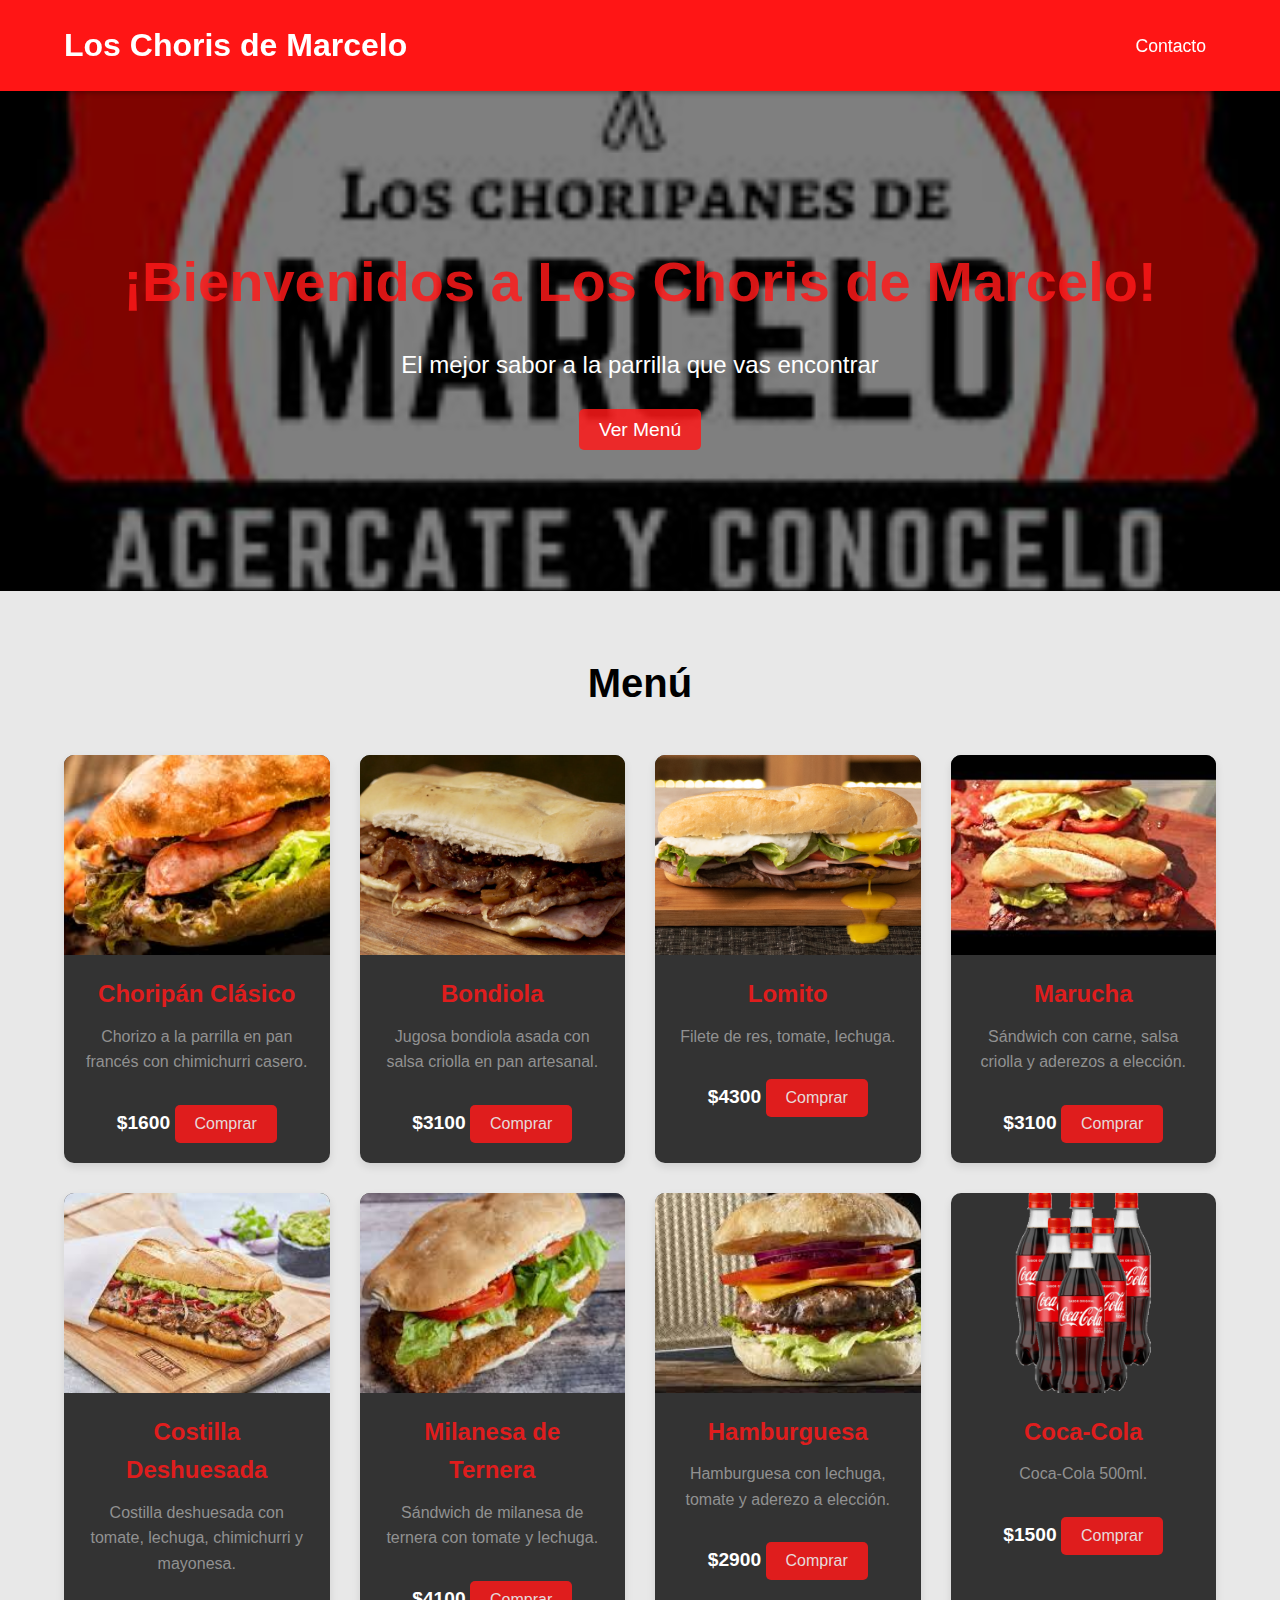
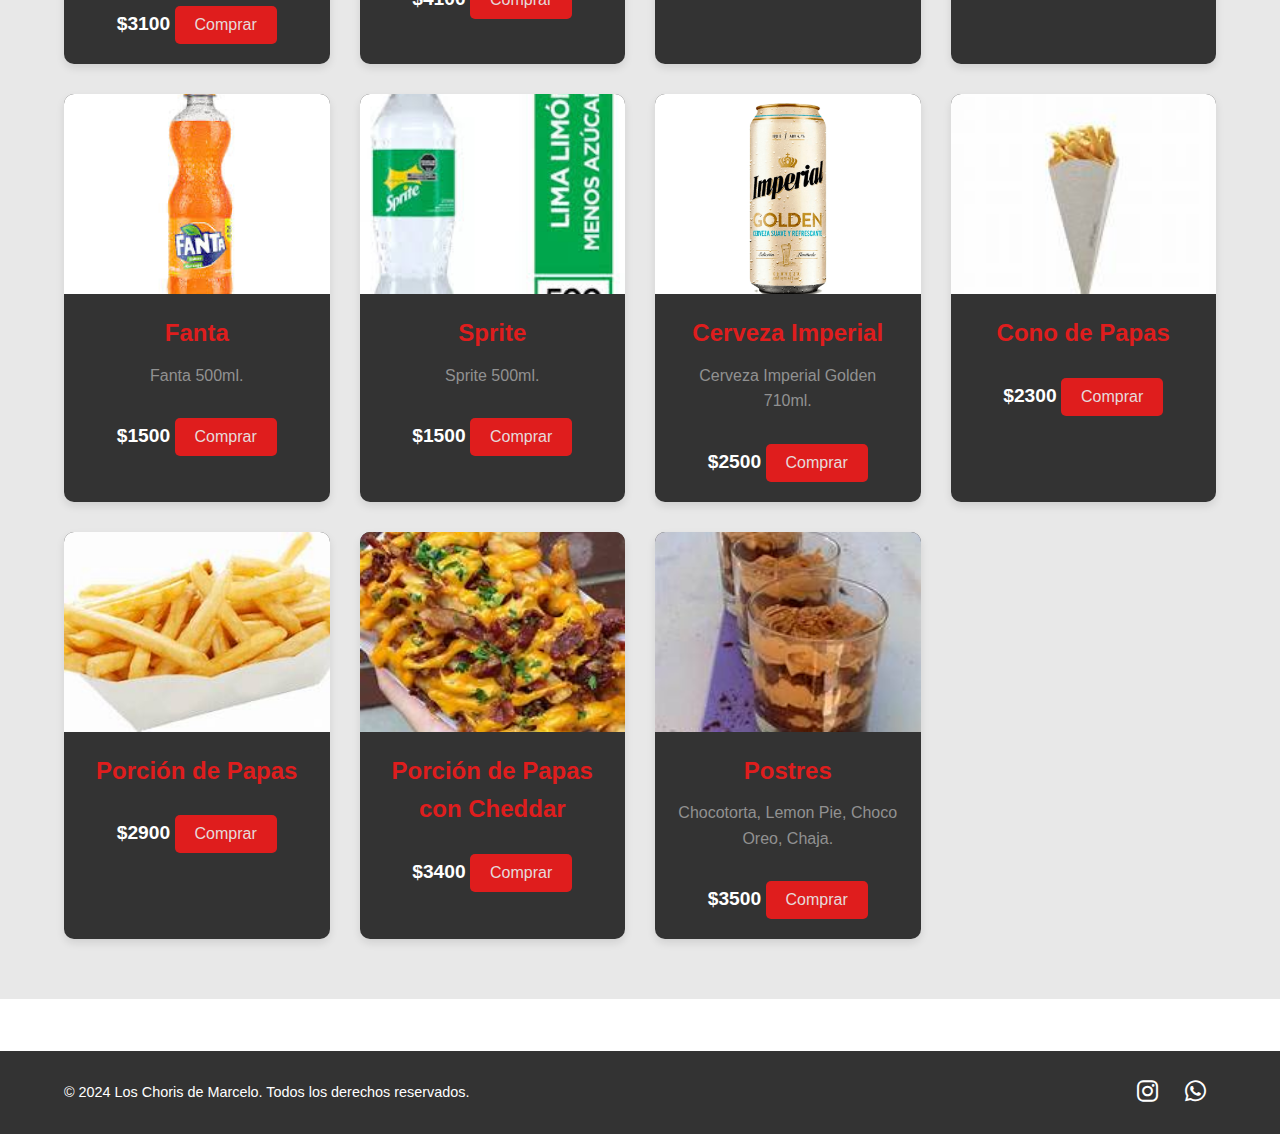
<file: index.html>
<!DOCTYPE html>
<html lang="es">
<head>
    <meta charset="UTF-8">
    <meta name="viewport" content="width=device-width, initial-scale=1.0">
    <title>Los Choris de Marcelo</title>
    <link rel="stylesheet" href="styles.css">
    <link rel="stylesheet" href="https://cdnjs.cloudflare.com/ajax/libs/font-awesome/6.0.0-beta3/css/all.min.css">
</head>
<body>

    <!-- Header -->
    <header>
        <div class="container nav-container">
            <a href="index.html" class="logo">
                Los Choris de Marcelo
            </a> 
            <nav>
                <ul>
                    <li><a href="https://wa.me/1234567890" target="_blank" title="Contáctanos en WhatsApp">Contacto</a></li>
                </ul>
            </nav>
        </div>
    </header>

    <!-- Banner -->
    <section class="banner" id="inicio">
        <div class="banner-content">
            <h1>¡Bienvenidos a Los Choris de Marcelo!</h1>
            <p>El mejor sabor a la parrilla que vas encontrar</p>
            <a href="#menu">Ver Menú</a>
        </div>
    </section>

    <!-- Menú -->
    <section id="menu">
        <div class="container">
            <h2> Menú</h2>
            <div class="menu-items">
                <!-- Sándwiches -->
                <div class="menu-item" data-category="sanduiches">
                    <img src="choripan.jpg" alt="Choripán Clásico">
                    <div class="info">
                        <h3>Choripán Clásico</h3>
                        <p>Chorizo a la parrilla en pan francés con chimichurri casero.</p>
                        <span>$1600</span>
                        <button class="comprar-btn">Comprar</button>
                    </div>
                </div>
                <div class="menu-item" data-category="sanduiches">
                    <img src="bondiola.jpg" alt="Sándwich de Bondiola">
                    <div class="info">
                        <h3>Bondiola</h3>
                        <p>Jugosa bondiola asada con salsa criolla en pan artesanal.</p>
                        <span>$3100</span>
                        <button class="comprar-btn">Comprar</button>
                    </div>
                </div>
                <div class="menu-item" data-category="sanduiches">
                    <img src="lomito.jpg" alt="Lomito Completo">
                    <div class="info">
                        <h3>Lomito</h3>
                        <p>Filete de res, tomate, lechuga.</p>
                        <span>$4300</span>
                        <button class="comprar-btn">Comprar</button>
                    </div>
                </div>
                <div class="menu-item" data-category="sanduiches">
                    <img src="marucha (1).jpg" alt="Marucha">
                    <div class="info">
                        <h3>Marucha</h3>
                        <p>Sándwich con carne, salsa criolla y aderezos a elección.</p>
                        <span>$3100</span>
                        <button class="comprar-btn">Comprar</button>
                    </div>
                </div>
                <div class="menu-item" data-category="sanduiches">
                    <img src="costilla.jpg" alt="Costilla deshuesada">
                    <div class="info">
                        <h3>Costilla Deshuesada</h3>
                        <p>Costilla deshuesada con tomate, lechuga, chimichurri y mayonesa.</p>
                        <span>$3100</span>
                        <button class="comprar-btn">Comprar</button>
                    </div>
                </div>
                <div class="menu-item" data-category="sanduiches">
                    <img src="milanesa.jpg" alt="Milanesa de ternera">
                    <div class="info">
                        <h3>Milanesa de Ternera</h3>
                        <p>Sándwich de milanesa de ternera con tomate y lechuga.</p>
                        <span>$4100</span>
                        <button class="comprar-btn">Comprar</button>
                    </div>
                </div>
                <div class="menu-item" data-category="sanduiches">
                    <img src="hamburguesa.jpg" alt="Hamburguesa">
                    <div class="info">
                        <h3>Hamburguesa</h3>
                        <p>Hamburguesa con lechuga, tomate y aderezo a elección.</p>
                        <span>$2900</span>
                        <button class="comprar-btn">Comprar</button>
                    </div>
                </div>

                <!-- Bebidas -->
                <div class="menu-item" data-category="bebidas">
                    <img src="coca500.jpg" alt="Coca-Cola 500ml">
                    <div class="info">
                        <h3>Coca-Cola</h3>
                        <p>Coca-Cola 500ml.</p>
                        <span>$1500</span>
                        <button class="comprar-btn">Comprar</button>
                    </div>
                </div>
                <div class="menu-item" data-category="bebidas">
                    <img src="fanta.jpg" alt="Fanta 500ml">
                    <div class="info">
                        <h3>Fanta</h3>
                        <p>Fanta 500ml.</p>
                        <span>$1500</span>
                        <button class="comprar-btn">Comprar</button>
                    </div>
                </div>
                <div class="menu-item" data-category="bebidas">
                    <img src="sprite.jpg" alt="Sprite 500ml">
                    <div class="info">
                        <h3>Sprite</h3>
                        <p>Sprite 500ml.</p>
                        <span>$1500</span>
                        <button class="comprar-btn">Comprar</button>
                    </div>
                </div>
                <div class="menu-item" data-category="bebidas">
                    <img src="imperial.jpg" alt="Cerveza Imperial">
                    <div class="info">
                        <h3>Cerveza Imperial</h3>
                        <p>Cerveza Imperial Golden 710ml.</p>
                        <span>$2500</span>
                        <button class="comprar-btn">Comprar</button>
                    </div>
                </div>

                <!-- Papas -->
                <div class="menu-item" data-category="papas">
                    <img src="conopapas.jpeg" alt="Cono de Papas">
                    <div class="info">
                        <h3>Cono de Papas</h3>
                        <span>$2300</span>
                        <button class="comprar-btn">Comprar</button>
                    </div>
                </div>
                <div class="menu-item" data-category="papas">
                    <img src="papas.jpeg" alt="Porción de Papas">
                    <div class="info">
                        <h3>Porción de Papas</h3>
                        <span>$2900</span>
                        <button class="comprar-btn">Comprar</button>
                    </div>
                </div>
                <div class="menu-item" data-category="papas">
                    <img src="Papas con Cheddar.jpeg" alt="Papas con Cheddar">
                    <div class="info">
                        <h3>Porción de Papas con Cheddar</h3>
                        <span>$3400</span>
                        <button class="comprar-btn">Comprar</button>
                    </div>
                </div>

                <!-- Postre -->
                <div class="menu-item" data-category="postres">
                    <img src="postre.jpeg" alt="Postres">
                    <div class="info">
                        <h3>Postres</h3>
                        <p>Chocotorta, Lemon Pie, Choco Oreo, Chaja.</p>
                        <span>$3500</span>
                        <button class="comprar-btn">Comprar</button>
                    </div>
                </div>
                
            </div>
        </div>
    </section>
    <br>
    <br>
    <!-- Footer -->
 <footer>
    <div class="container footer-content">
        <div style="text-align: center;">
            <p>&copy; 2024 Los Choris de Marcelo. Todos los derechos reservados.</p>
        </div>
        
        <div class="social-media">
          
            <a href="https://www.instagram.com/loschoripanesdemarcelo/" target="_blank" title="Síguenos en Instagram">
                <i class="fab fa-instagram"></i>
            </a>
            <a href="https://wa.me/1234567890" target="_blank" title="Contáctanos en WhatsApp">
                <i class="fab fa-whatsapp"></i>
            </a>
           
        </div>
    </div>
</footer>

    <!-- Carrito flotante -->
    <div id="carrito-flotante" class="carrito-flotante">
        <h2><i class="fas fa-shopping-cart"></i> Carrito de Compras</h2>
        <div id="carrito-items"></div>
        <div id="carrito-total">Total: $0.00</div>
        <button id="vaciar-carrito" class="btn-cerrar">Vaciar Carrito</button>
        <a href="indexpedido.html">
            <button class="btn-finalizar">Finalizar Compra</button>
        </a>
        <button id="cerrar-carrito" class="btn-cerrar">Cerrar</button>
    </div>

    <script src="scripts.js"></script>
</body>
</html>
</file>
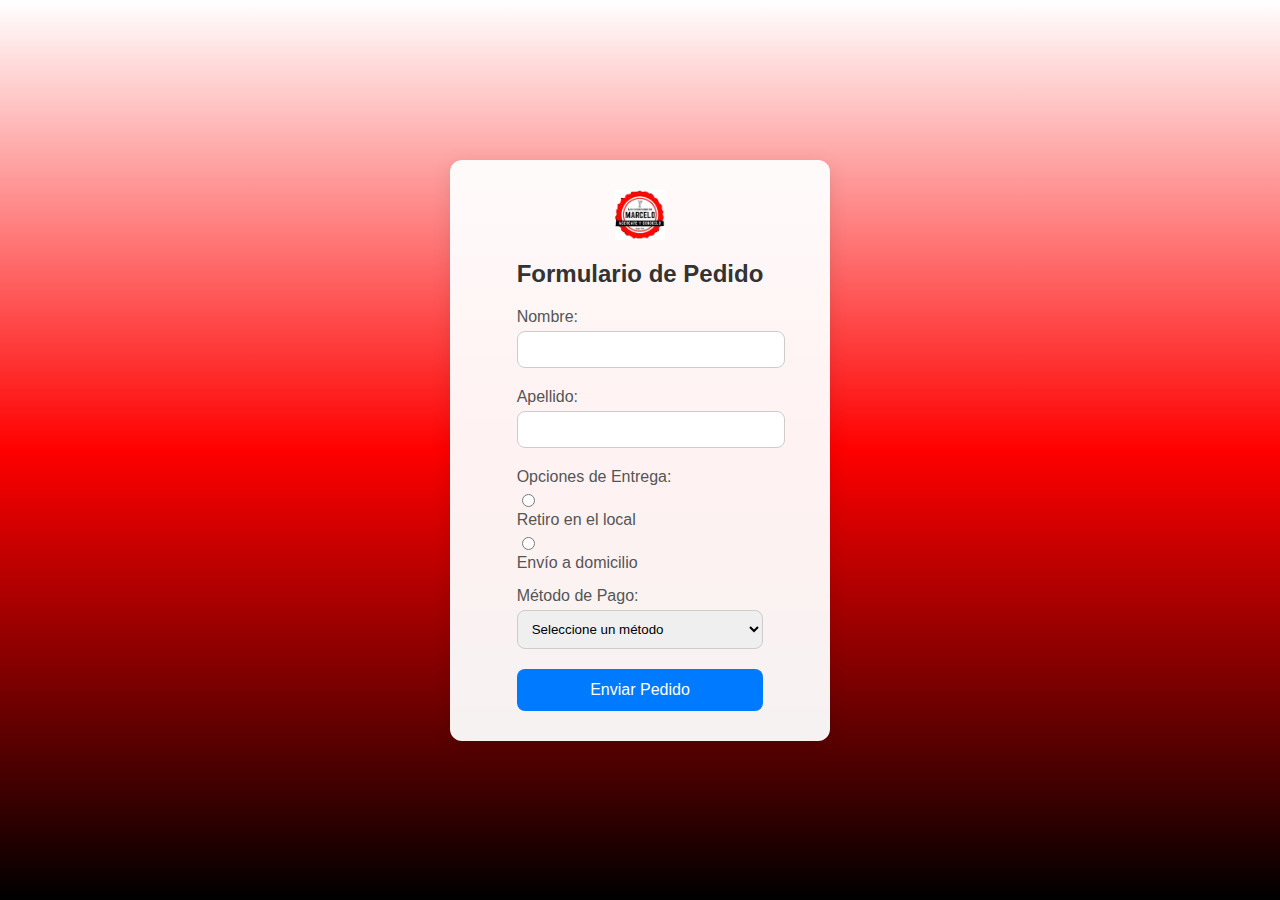
<file: bdd index.html>
<!DOCTYPE html>
<html lang="es">
<head>
    <meta charset="UTF-8">
    <meta name="viewport" content="width=device-width, initial-scale=1.0">
    <title>Formulario de Pedido</title>
    <style>
       body {
            font-family: 'Segoe UI', Tahoma, Geneva, Verdana, sans-serif;
            background: linear-gradient(rgb(255, 255, 255), red, black);
            display: flex;
            justify-content: center;
            align-items: center;
            height: 100vh;
            margin: 0;
            color: #333;
            position: relative;
        }
        .container {
            background: rgba(255, 255, 255, 0.95);
            padding: 30px;
            border-radius: 12px;
            box-shadow: 0 4px 20px rgba(0, 0, 0, 0.1);
            width: 320px;
            display: flex; /* Flexbox para centrar el contenido */
            flex-direction: column; /* Apilar elementos verticalmente */
            align-items: center; /* Centrar horizontalmente */
        }


        h2 {
            text-align: center;
            color: #333;
            margin-bottom: 20px;
        }


        .form-group {
            margin-bottom: 20px;
            width: 100%; /* Asegura que los grupos de formulario ocupen el 100% del ancho */
        }


        label {
            display: block;
            margin-bottom: 5px;
            color: #555;
        }


        input[type="text"],
        select {
            width: 100%;
            padding: 10px;
            border: 1px solid #ccc;
            border-radius: 8px;
            transition: border-color 0.3s;
        }


        input[type="text"]:focus,
        select:focus {
            border-color: #007BFF;
            outline: none;
        }


        input[type="radio"] {
            margin-right: 5px;
        }


        .btn-submit {
            display: block;
            width: 100%;
            padding: 12px;
            background-color: #007BFF;
            color: white;
            border: none;
            border-radius: 8px;
            cursor: pointer;
            font-size: 16px;
            transition: background-color 0.3s;
        }


        .btn-submit:hover {
            background-color: #0056b3;
        }


        .delivery-options {
            margin: 15px 0;
        }


        #addressContainer {
            display: none;
        }


        .logo {
            display: block; /* Hacer que el logo ocupe toda la línea */
            margin: 0 auto 20px; /* Centrar el logo y margen inferior */
            width: 50px; /* Ancho del logo */
        }


        @media (max-width: 400px) {
            .container {
                width: 90%;
            }
        }
    </style>
</head>
<body>
   
    <div class="container">
        <form id="orderForm" action="ver_pedidos.php" method="POST">
            <img src="images.jpg" alt="Logo" class="logo"> <!-- Logo dentro del formulario -->
            <h2>Formulario de Pedido</h2>
            <div class="form-group">
                <label for="firstName">Nombre:</label>
                <input type="text" id="firstName" name="firstName" required>
            </div>
            <div class="form-group">
                <label for="lastName">Apellido:</label>
                <input type="text" id="lastName" name="lastName" required>
            </div>


            <div class="form-group delivery-options">
                <label>Opciones de Entrega:</label>
                <div>
                    <input type="radio" id="pickUp" name="deliveryOption" value="pickUp">
                    <label for="pickUp">Retiro en el local</label>
                </div>
                <div>
                    <input type="radio" id="delivery" name="deliveryOption" value="delivery">
                    <label for="delivery">Envío a domicilio</label>
                </div>
            </div>
            <div id="addressContainer" class="form-group">
                <label for="address">Ingrese su dirección:</label>
                <input type="text" id="address" name="address" placeholder="Dirección de envío">
            </div>


            <div class="form-group">
                <label for="paymentMethod">Método de Pago:</label>
                <select id="paymentMethod" name="paymentMethod" required>
                    <option value="">Seleccione un método</option>
                    <option value="cash">Efectivo</option>
                    <option value="debitCard">Tarjeta de Débito</option>
                    <option value="mercadoPago">Mercado Pago</option>
                </select>
            </div>


            <button type="submit" class="btn-submit">Enviar Pedido</button>
        </form>
    </div>


    <script>
        document.getElementById('orderForm').addEventListener('change', function (event) {
            if (event.target.name === 'deliveryOption') {
                const addressContainer = document.getElementById('addressContainer');
                if (event.target.value === 'delivery') {
                    addressContainer.style.display = 'block';
                } else {
                    addressContainer.style.display = 'none';
                }
            }
        });
    </script>
</body>
</html>
</file>
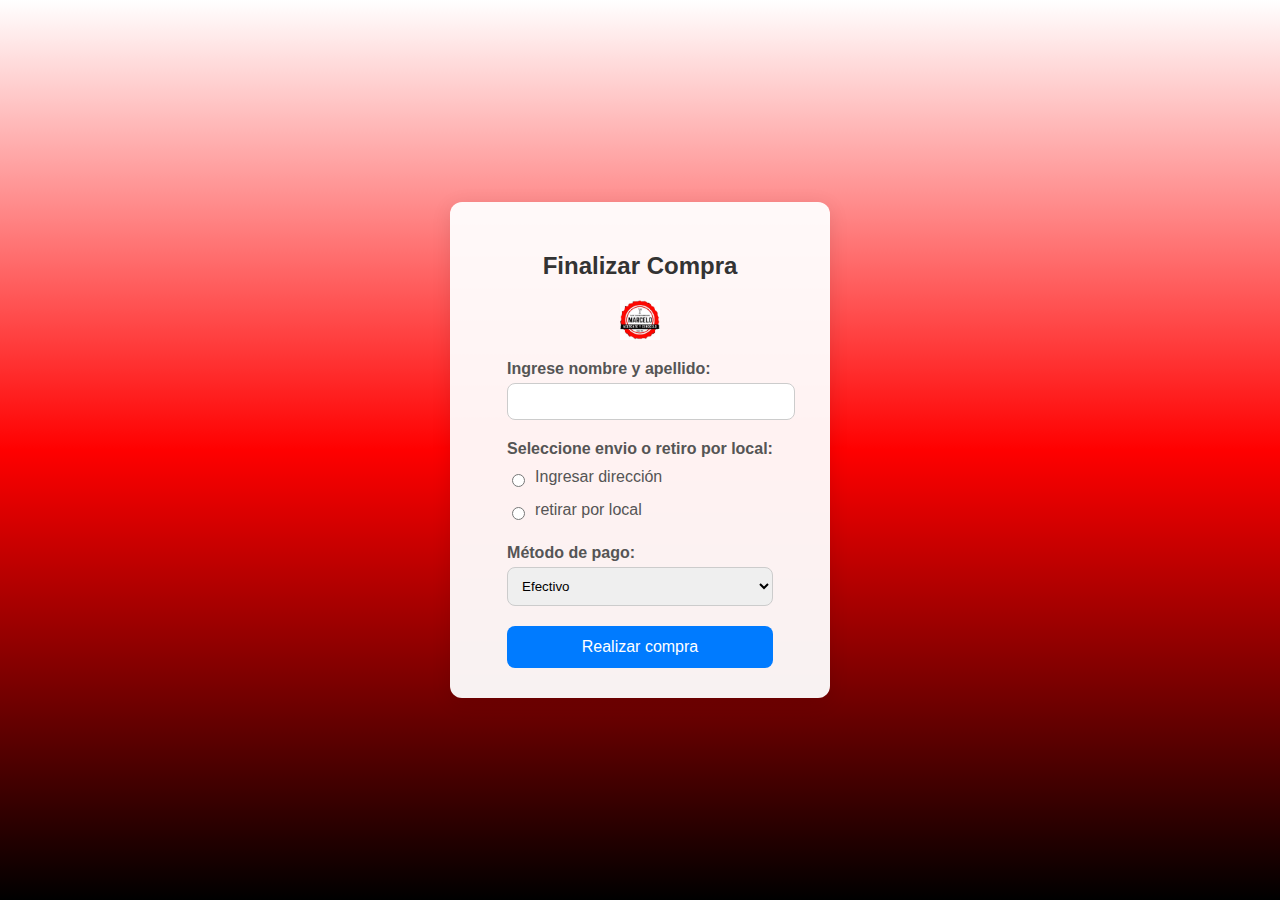
<file: INDEXPEDIDO.HTML>
<!DOCTYPE html>
<html lang="es">
<head>
    <meta charset="UTF-8">
    <meta name="viewport" content="width=device-width, initial-scale=1.0">
    <title>Finalizar Compra</title>
    <style>
       body {
            font-family: 'Segoe UI', Tahoma, Geneva, Verdana, sans-serif;
            background: linear-gradient(rgb(255, 255, 255), red, black);
            display: flex;
            justify-content: center;
            align-items: center;
            height: 100vh;
            margin: 0;
            color: #333;
            position: relative;
        }
        .container {
            background: rgba(255, 255, 255, 0.95);
            padding: 30px;
            border-radius: 12px;
            box-shadow: 0 4px 20px rgba(0, 0, 0, 0.1);
            width: 320px;
            display: flex; 
            flex-direction: column; 
            align-items: center; 
        }
        h2 {
            text-align: center;
            color: #333;
            margin-bottom: 20px;
        }
        .logo {
            max-width: 40px; /* Ajusta el tamaño de la imagen */
            margin-bottom: 20px; /* Espaciado inferior */
        }
        .form-group {
            margin-bottom: 20px;
            width: 100%; 
        }
        label {
            display: block;
            margin-bottom: 5px;
            color: #555;
        }
        input[type="text"],
        select {
            width: 100%;
            padding: 10px;
            border: 1px solid #ccc;
            border-radius: 8px;
            transition: border-color 0.3s;
        }
        input[type="text"]:focus,
        select:focus {
            border-color: #007BFF;
            outline: none;
        }
        .btn-submit {
            display: block;
            width: 100%;
            padding: 12px;
            background-color: #007BFF;
            color: white;
            border: none;
            border-radius: 8px;
            cursor: pointer;
            font-size: 16px;
            transition: background-color 0.3s;
        }
        .btn-submit:hover {
            background-color: #0056b3;
        }
        .option-container {
            display: flex;
            align-items: center;
            margin-top: 10px;
        }
        .radio-input {
            margin-right: 10px;
            cursor: pointer;
        }
        .direccion-input {
            display: none; /* Oculto por defecto */
            margin-top: 10px;
        }
        @media (max-width: 400px) {
            .container {
                width: 90%;
            }
        }
    </style>
</head>
<body>
    <div class="container">
        <h2>Finalizar Compra</h2>
        <img src="images.jpg" alt="Logo" class="logo"> <!-- Logo dentro del formulario -->
        <form action="pedidos.php" method="post" id="compra-form">
            <div class="form-group">
                <label for="nombre"><strong>Ingrese nombre y apellido:</strong></label>
                <input type="text" id="nombre" name="nombre" required>
            </div>
            <div class="form-group" id="direccion-local-group">
                <label><strong>Seleccione envio o retiro por local:</strong></label>
                <div class="option-container">
                    <input type="radio" id="direccion-radio" name="direccion-local" class="radio-input" onclick="toggleDireccion(true)">
                    <label for="direccion-radio">Ingresar dirección</label>
                </div>
                <div class="option-container">
                    <input type="radio" id="local-radio" name="direccion-local" class="radio-input" onclick="toggleDireccion(false)">
                    <label for="local-radio">retirar por local</label>
                </div>
            </div>
            <div class="direccion-input" id="direccion-container">
                <input type="text" id="direccion" name="direccion" placeholder="Ingrese su dirección">
            </div>
            <div class="form-group">
                <label for="pago"><strong>Método de pago:</strong></label>
                <select id="pago" name="pago" required>
                    <option value="Efectivo">Efectivo</option>
                    <option value="Transferencia">Transferencia</option>
                    <option value="Tarjeta">Tarjeta</option>
                </select>
            </div>
            <button type="submit" class="btn-submit">Realizar compra</button>
        </form>
    </div>

    <script>
        function toggleDireccion(isDireccion) {
            const direccionContainer = document.getElementById('direccion-container');
            if (isDireccion) {
                direccionContainer.style.display = 'block'; // Muestra el campo de dirección
                document.getElementById('direccion').focus(); // Enfoca el campo de dirección
            } else {
                direccionContainer.style.display = 'none'; // Oculta el campo de dirección
            }
        }
    </script>
</body>
</html>
</file>
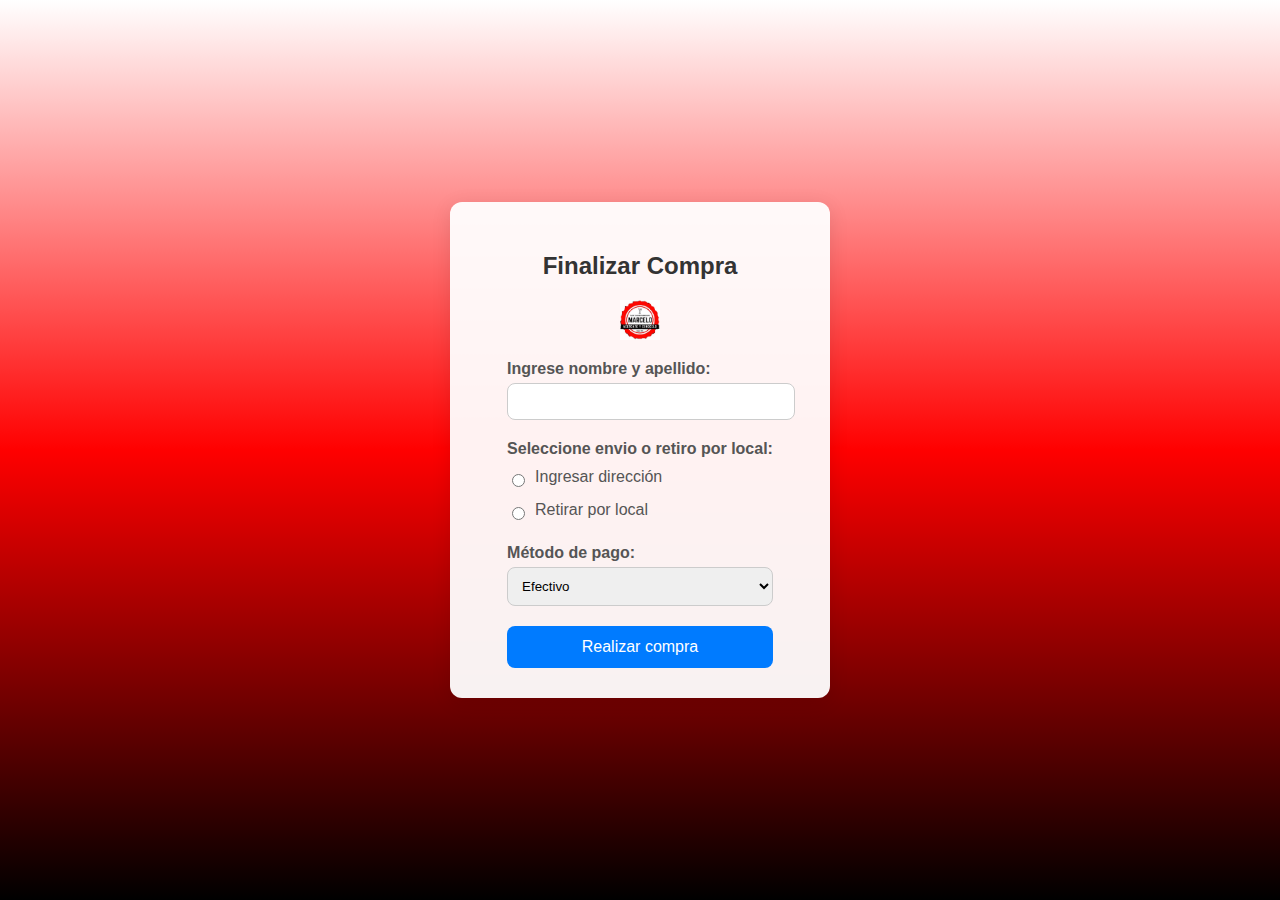
<file: indexpedido.html>
<!DOCTYPE html>
<html lang="es">
<head>
    <meta charset="UTF-8">
    <meta name="viewport" content="width=device-width, initial-scale=1.0">
    <title>Finalizar Compra</title>
    <style>
       body {
            font-family: 'Segoe UI', Tahoma, Geneva, Verdana, sans-serif;
            background: linear-gradient(rgb(255, 255, 255), red, black);
            display: flex;
            justify-content: center;
            align-items: center;
            height: 100vh;
            margin: 0;
            color: #333;
            position: relative;
        }
        .container {
            background: rgba(255, 255, 255, 0.95);
            padding: 30px;
            border-radius: 12px;
            box-shadow: 0 4px 20px rgba(0, 0, 0, 0.1);
            width: 320px;
            display: flex; 
            flex-direction: column; 
            align-items: center; 
        }
        h2 {
            text-align: center;
            color: #333;
            margin-bottom: 20px;
        }
        .logo {
            max-width: 40px; /* Ajusta el tamaño de la imagen */
            margin-bottom: 20px; /* Espaciado inferior */
        }
        .form-group {
            margin-bottom: 20px;
            width: 100%; 
        }
        label {
            display: block;
            margin-bottom: 5px;
            color: #555;
        }
        input[type="text"],
        select {
            width: 100%;
            padding: 10px;
            border: 1px solid #ccc;
            border-radius: 8px;
            transition: border-color 0.3s;
        }
        input[type="text"]:focus,
        select:focus {
            border-color: #007BFF;
            outline: none;
        }
        .btn-submit {
            display: block;
            width: 100%;
            padding: 12px;
            background-color: #007BFF;
            color: white;
            border: none;
            border-radius: 8px;
            cursor: pointer;
            font-size: 16px;
            transition: background-color 0.3s;
        }
        .btn-submit:hover {
            background-color: #0056b3;
        }
        .option-container {
            display: flex;
            align-items: center;
            margin-top: 10px;
        }
        .radio-input {
            margin-right: 10px;
            cursor: pointer;
        }
        .direccion-input {
            display: none; /* Oculto por defecto */
            margin-top: 10px;
        }
        @media (max-width: 400px) {
            .container {
                width: 90%;
            }
        }
    </style>
</head>
<body>
    <div class="container">
        <h2>Finalizar Compra</h2>
        <img src="images.jpg" alt="Logo" class="logo"> <!-- Logo dentro del formulario -->
        <form action="pedidos.php" method="post" id="compra-form">
            <div class="form-group">
                <label for="nombre"><strong>Ingrese nombre y apellido:</strong></label>
                <input type="text" id="nombre" name="nombre" required>
            </div>
            <div class="form-group" id="direccion-local-group">
                <label><strong>Seleccione envio o retiro por local:</strong></label>
                <div class="option-container">
                    <input type="radio" id="direccion-radio" name="direccion-local" class="radio-input" onclick="toggleDireccion(true)">
                    <label for="direccion-radio">Ingresar dirección</label>
                </div>
                <div class="option-container">
                    <input type="radio" id="local-radio" name="direccion-local" class="radio-input" onclick="toggleDireccion(false)" value="local">
                    <label for="local-radio">Retirar por local</label>
                </div>
                
            </div>
            <div class="direccion-input" id="direccion-container">
                <input type="text" id="direccion" name="direccion" placeholder="Ingrese su dirección">
            </div>
            <div class="form-group">
                <label for="pago"><strong>Método de pago:</strong></label>
                <select id="pago" name="pago" required>
                    <option value="Efectivo">Efectivo</option>
                    <option value="Transferencia">Transferencia</option>
                    <option value="Tarjeta">Tarjeta</option>
                </select>
            </div>
            <button type="submit" class="btn-submit">Realizar compra</button>
        </form>
    </div>

    <script>
        function toggleDireccion(isDireccion) {
            const direccionContainer = document.getElementById('direccion-container');
            if (isDireccion) {
                direccionContainer.style.display = 'block'; // Muestra el campo de dirección
                document.getElementById('direccion').focus(); // Enfoca el campo de dirección
            } else {
                direccionContainer.style.display = 'none'; // Oculta el campo de dirección
            }
        }
    </script>
</body>
</html>
</file>
<file: styles.css>
/* Estilos generales */
  * {
    box-sizing: border-box;
    margin: 0;
    padding: 0;
}
body {
    font-family: 'Roboto', sans-serif;
    background-color: #ffffff;
    color: #333;
    line-height: 1.6;
}
a {
    text-decoration: none;
    color: inherit;
}
h1, h2, h3, h4 {
    margin-bottom: 15px;
    color: #333;
}
p {
    margin-bottom: 10px;
}
img {
    max-width: 100%;
    height: auto;
    display: block;
}
/* Header */
header {
    background-color: #ff1515;
    color: #fff;
    padding: 20px 0;
    position: sticky;
    top: 0;
    z-index: 1000;
    box-shadow: 0 2px 5px rgba(0,0,0,0.3);
}
.container {
    width: 90%;
    max-width: 1200px;
    margin: 0 auto;
}
.nav-container {
    display: flex;
    justify-content: space-between;
    align-items: center;
}
.logo {
    font-size: 2em;
    font-weight: bold;
}
nav ul {
    list-style: none;
    display: flex;
    gap: 20px;
}
nav ul li a {
    color: #fff;
    font-size: 1.1em;
    padding: 5px 10px;
    transition: background-color 0.3s;
}
nav ul li a:hover {
    background-color: rgba(0,0,0,0.2);
    border-radius: 5px;
}
/* Banner */
.banner {
    background-image: url('img/logo.jpg');
    background-size: cover;
    background-position: center;
    height: 500px;
    display: flex;
    justify-content: center;
    align-items: center;
    color: #fff;
    text-align: center;
    position: relative;
}
.banner::after {
    content: '';
    position: absolute;
    top: 0;
    left: 0;
    width: 100%;
    height: 100%;
    background-color: rgba(0,0,0,0.5);
    z-index: 1;
}
.banner-content {
    position: relative;
    z-index: 2;
}
.banner-content h1 {
    font-size: 3.5em;
    margin-bottom: 20px;
    color:#ff1919d7
}
.banner-content p {
    font-size: 1.5em;
    margin-bottom: 30px;
}
.banner-content a {
    background-color: #ff1919d7;
    padding: 10px 20px;
    font-size: 1.2em;
    color: #fff;
    border-radius: 5px;
    transition: background-color 0.3s;
}
.banner-content a:hover {
    background-color: #ff19199c;
}
/* Sobre Nosotros */
#sobre-nosotros {
    padding: 60px 0;
    background-color: #e7e7e7f1;
}
#sobre-nosotros .content {
    display: flex;
    flex-wrap: wrap;
    gap: 40px;
    align-items: center;
}
#sobre-nosotros .content img {
    flex: 1 1 500px;
    max-width: 500px;
    border-radius: 10px;
    box-shadow: 0 4px 8px rgba(0,0,0,0.1);
}
#sobre-nosotros .text {
    flex: 1 1 500px;
}
#sobre-nosotros .text h2 {
    font-size: 2.5em;
    margin-bottom: 20px;
    color: #000000;
}
#sobre-nosotros .text p {
    font-size: 1.1em;
    margin-bottom: 15px;
    text-align: justify;
}
/* Menú */
#menu {
    padding: 60px 0;
    background-color: #e7e7e7f1;
}
#menu h2 {
    text-align: center;
    font-size: 2.5em;
    color: #000000;
    margin-bottom: 40px;
}
.menu-categorias {
    display: flex;
    justify-content: center;
    gap: 20px;
    margin-bottom: 40px;
}
.menu-categorias button {
    background-color: #e7e7e7f1;
    border: 2px solid #ff1919d7;
    color: #ff1919d7;
    padding: 10px 20px;
    font-size: 1em;
    border-radius: 5px;
    cursor: pointer;
    transition: all 0.3s;
}
.menu-categorias button.active,
.menu-categorias button:hover {
    background-color: #ff1919d7;
    color: #e7e7e7f1;
}
.menu-items {
    display: grid;
    grid-template-columns: repeat(auto-fit, minmax(250px, 1fr));
    gap: 30px;
}
.menu-item {
    background-color: #333;
    border-radius: 10px;
    overflow: hidden;
    box-shadow: 0 4px 8px rgba(0,0,0,0.1);
    transition: transform 0.3s;
}
.menu-item:hover {
    transform: translateY(-5px);
}
.menu-item img {
    width: 100%;
    height: 200px;
    object-fit: cover;
}
.menu-item .info {
    padding: 20px;
    text-align: center;
}
.menu-item .info h3 {
    font-size: 1.5em;
    margin-bottom: 10px;
    color: #ff1919d7;
}
.menu-item .info p {
    font-size: 1em;
    margin-bottom: 15px;
    color: #919191;
}
.menu-item .info span {
    font-size: 1.2em;
    font-weight: bold;
    color: #fff;
}

/* Contacto */
#contacto {
    padding: 60px 0;
    background-color: #f9f9f9;
}
#contacto h2 {
    text-align: center;
    font-size: 2.5em;
    color: #ff1919d7;
    margin-bottom: 40px;
}
.contacto-container {
    display: flex;
    flex-wrap: wrap;
    gap: 40px;
    justify-content: center;
    align-items: center;
}
.contacto-info {
    flex: 1 1 400px;
    text-align: center;
}
.contacto-info h3 {
    font-size: 1.8em;
    margin-bottom: 20px;
    color: #333;
}
.contacto-info p {
    font-size: 1.1em;
    margin-bottom: 10px;
    color: #666;
}
.contacto-form {
    flex: 1 1 400px;
    background-color: #fff;
    padding: 30px;
    border-radius: 10px;
    box-shadow: 0 4px 8px rgba(0,0,0,0.1);
}
.contacto-form form {
    display: flex;
    flex-direction: column;
    gap: 15px;
}
.contacto-form input,
.contacto-form textarea {
    padding: 10px;
    border: 1px solid #ccc;
    border-radius: 5px;
    font-size: 1em;
    resize: none;
}
.contacto-form button {
    background-color: #ff1919d7;
    color: #fff;
    padding: 10px;
    font-size: 1.1em;
    border: none;
    border-radius: 5px;
    cursor: pointer;
    transition: background-color 0.3s;
}
.contacto-form button:hover {
    background-color: #ff1919d7;
}
/* Footer */
footer {
    background-color: #333;
    color: #fff;
    padding: 20px 0;
}
footer .footer-content {
    display: flex;
    flex-wrap: wrap;
    justify-content: space-between;
    align-items: center;
    text-align: center;
}
footer .social-media a {
    margin: 0 10px;
    color: #fff;
    font-size: 1.5em;
    transition: color 0.3s;
}
footer .social-media a:hover {
    color: #ff1919d7;
}
footer p {
    margin-top: 10px;
    font-size: 0.9em;
}
/* Responsive */
@media (max-width: 768px) {
    .nav-container {
        flex-direction: column;
        gap: 10px;
    }
    .menu-categorias {
        flex-wrap: wrap;
    }
    .contacto-container {
        flex-direction: column;
    }
    .footer-content {
        flex-direction: column;
        gap: 20px;
    }
}

#map {
    height: 400px; /* Altura del mapa */
    width: 100%;   /* Ancho del mapa para que ocupe todo el ancho del contenedor */
    border-radius: 10px; /* Bordes redondeados opcional */
    box-shadow: 0 4px 8px rgba(0, 0, 0, 0.1); /* Sombra opcional para agregar profundidad */
    margin-top: 20px; /* Espacio superior opcional */
}

/* Estilos del popup */
#login-popup {
    position: fixed;
    top: 50%;
    left: 50%;
    transform: translate(-50%, -50%);
    background-color: #fff;
    border: 1px solid #ccc;
    border-radius: 8px;
    padding: 20px;
    box-shadow: 0 2px 10px rgba(0,0,0,0.1);
    z-index: 1000;
}

.popup-hidden {
    display: none;
}

.popup-content p {
    margin: 0 0 10px;
}

.popup-content a {
    color: #007bff;
    text-decoration: none;
}

.popup-content a:hover {
    text-decoration: underline;
}

#close-popup {
    background-color: #007bff;
    color: #fff;
    border: none;
    border-radius: 5px;
    padding: 10px 20px;
    cursor: pointer;
}

#close-popup:hover {
    background-color: #0056b3;
}

.menu-item .info {
    padding: 20px;
    text-align: center;
    position: relative; /* Añadido para posicionar el botón correctamente */
}

.menu-item .info button.comprar-btn {
    background-color: #ff1919d7;
    color: #e7e7e7f1;
    border: none;
    padding: 10px 20px;
    font-size: 1em;
    border-radius: 5px;
    cursor: pointer;
    transition: all 0.3s;
    margin-top: 15px;
}

.menu-item .info button.comprar-btn:hover {
    background-color: #e7e7e7f1;
    color: #ff1919d7;
    border: 2px solid #ff1919d7;
}

/* Estilos generales */
body {
    font-family: Arial, sans-serif;
    margin: 0;
    padding: 0;
    box-sizing: border-box;
}

.container {
    width: 90%;
    margin: 0 auto;
}

/* Estilos generales */
body {
    font-family: Arial, sans-serif;
    margin: 0;
    padding: 0;
    box-sizing: border-box;
}

.container {
    width: 90%;
    margin: 0 auto;
}

/* Estilos del carrito flotante */
#carrito-flotante {
    position: fixed;
    top: 0;
    right: 0;
    width: 300px;
    height: 100%;
    background-color: white;
    box-shadow: -2px 0 5px rgba(0, 0, 0, 0.2);
    padding: 20px;
    display: none;
    z-index: 1000;
    overflow-y: auto;
}

#carrito-flotante h2 {
    text-align: center;
    margin-bottom: 20px;
}

#carrito-items {
    margin-bottom: 20px;
}

.carrito-item {
    display: flex;
    align-items: center;
    justify-content: space-between;  /* Espaciado entre la imagen, nombre y botón */
    margin-bottom: 10px;
    padding: 10px;
    border-bottom: 1px solid #ddd;
}

.carrito-item img {
    width: 40px;  /* Tamaño de la imagen */
    height: 40px; /* Tamaño de la imagen */
    margin-right: 10px;
}

.carrito-item p {
    font-size: 12px;  /* Tamaño pequeño para el nombre */
    font-weight: bold;
    margin: 0;
    text-align: left;  /* Alineación a la izquierda */
    flex-grow: 1;  /* Deja espacio para el botón */
}

.carrito-item button {
    background-color: #dc3545;
    color: white;
    font-size: 12px;
    padding: 5px 10px;
    border: none;
    cursor: pointer;
    border-radius: 3px;
}

.carrito-item button:hover {
    background-color: #c82333;
}

#carrito-total {
    font-size: 18px;
    font-weight: bold;
    text-align: center;
    margin-bottom: 20px;
}

#vaciar-carrito, .btn-finalizar, #cerrar-carrito {
    width: 100%;
    padding: 10px;
    font-size: 16px;
    background-color: #1e7e34;
    color: white;
    border: none;
    cursor: pointer;
    margin-top: 10px;
}

#cerrar-carrito {
    background-color: #dc3545;
}

#vaciar-carrito:hover, .btn-finalizar:hover, #cerrar-carrito:hover {
    background-color: #155724;
}

#cerrar-carrito:hover {
    background-color: #c82333;
}
</file>
